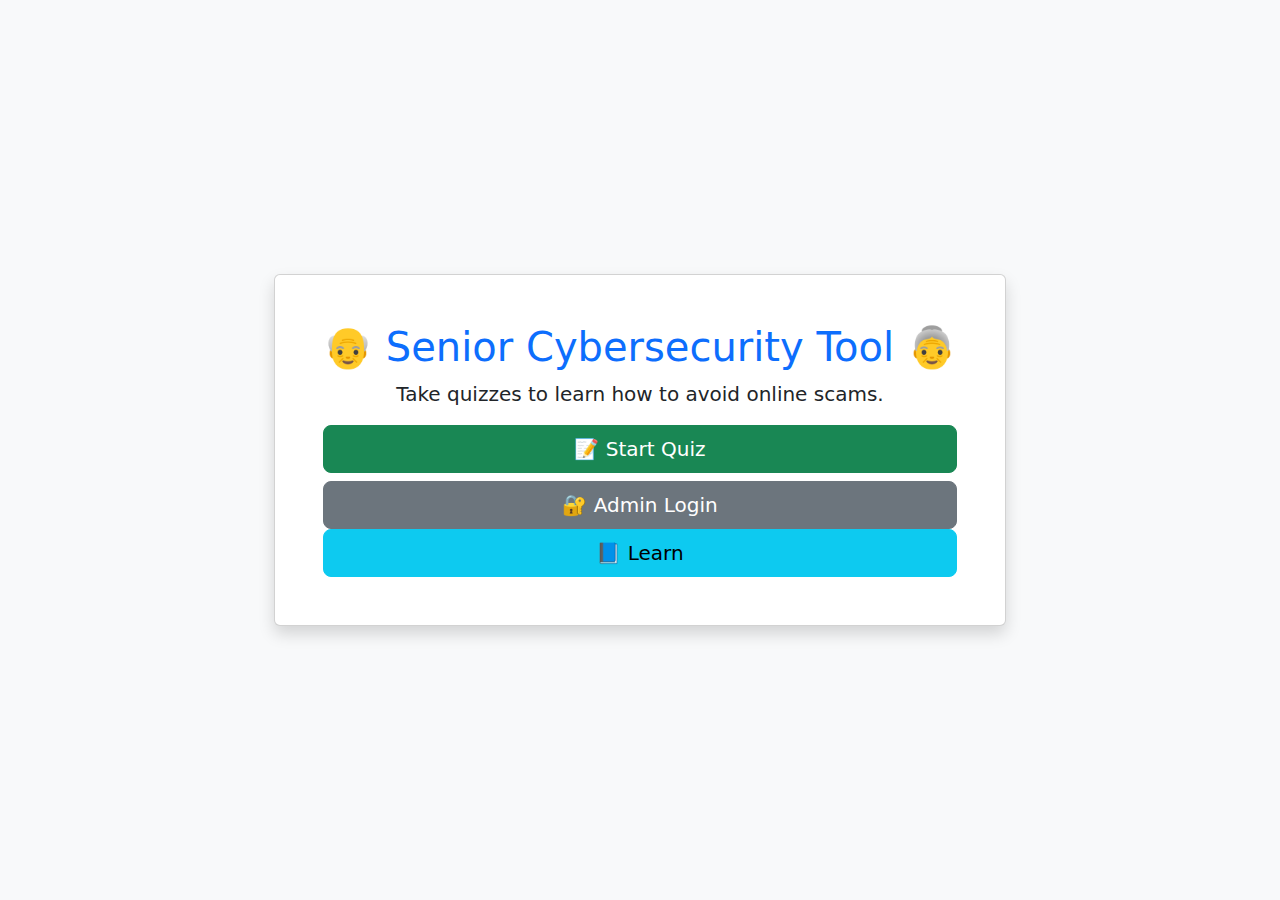
<file: templates/index.html>
<!DOCTYPE html>
<html>
<head>
  <title>Welcome</title>
  <link href="https://cdn.jsdelivr.net/npm/bootstrap@5.3.3/dist/css/bootstrap.min.css" rel="stylesheet">
</head>
<body class="bg-light">
<div class="container d-flex justify-content-center align-items-center" style="min-height: 100vh;">
  <div class="card p-5 shadow text-center">
    <h1 class="text-primary">👴 Senior Cybersecurity Tool 👵</h1>
    <p class="lead">Take quizzes to learn how to avoid online scams.</p>
    <a href="/modules" class="btn btn-success btn-lg mb-2">📝 Start Quiz</a>
    <a href="/admin_login" class="btn btn-secondary btn-lg">🔐 Admin Login</a>
    <a href="{{ url_for('learn') }}" class="btn btn-info btn-lg">📘 Learn</a>


  </div>
</div>
</body>
</html>
</file>
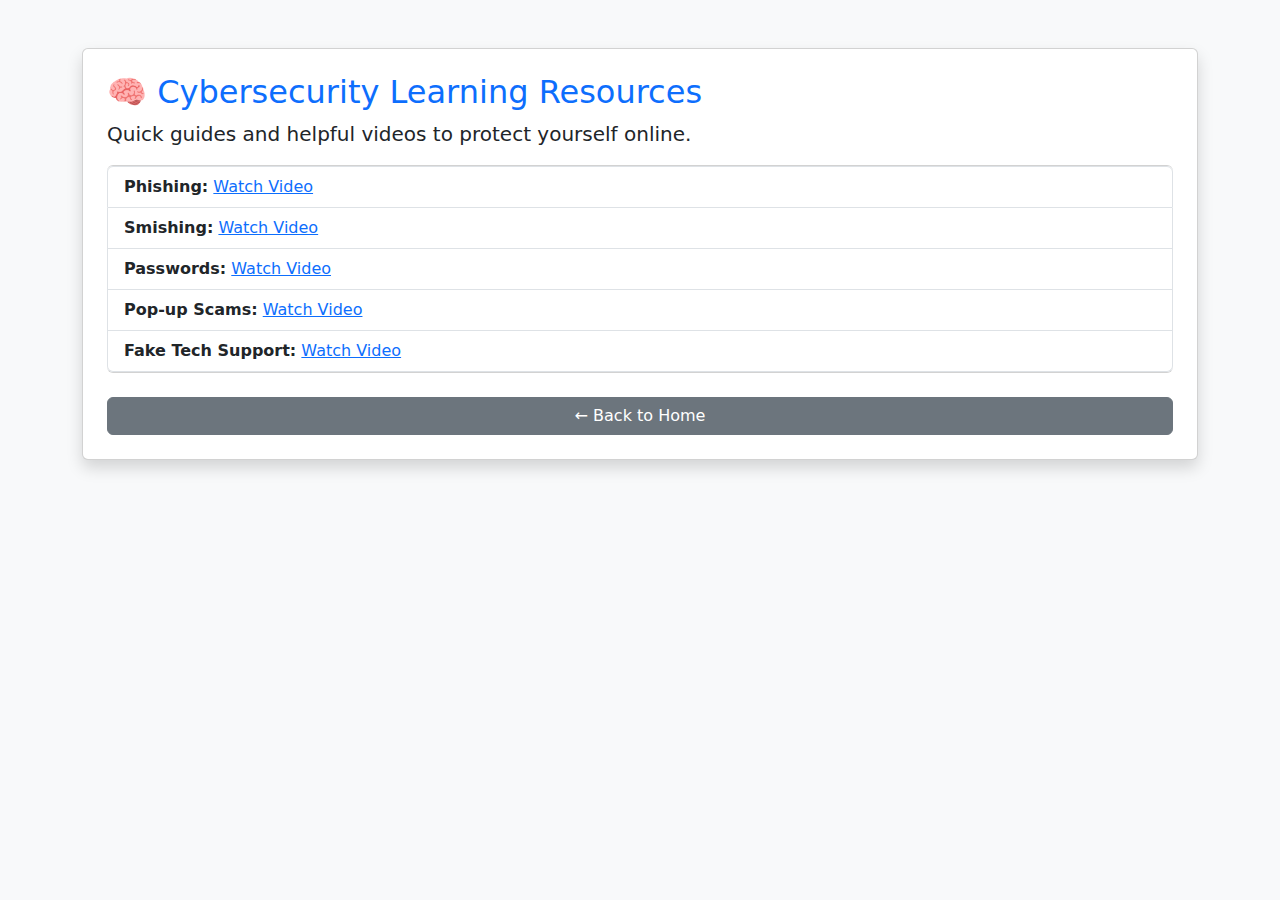
<file: templates/learn.html>
<!DOCTYPE html>
<html>
<head>
  <title>Cybersecurity Learning Resources</title>
  <link href="https://cdn.jsdelivr.net/npm/bootstrap@5.3.3/dist/css/bootstrap.min.css" rel="stylesheet">
</head>
<body class="bg-light">
  <div class="container mt-5">
    <div class="card shadow p-4">
      <h2 class="text-primary">🧠 Cybersecurity Learning Resources</h2>
      <p class="lead">Quick guides and helpful videos to protect yourself online.</p>
      <ul class="list-group">
        <li class="list-group-item"><strong>Phishing:</strong> <a href="https://youtu.be/Y7zNlEMDmI4?feature=shared" target="_blank">Watch Video</a></li>
        <li class="list-group-item"><strong>Smishing:</strong> <a href="https://youtu.be/ZOZGQeG8avQ?feature=shared" target="_blank">Watch Video</a></li>
        <li class="list-group-item"><strong>Passwords:</strong> <a href="https://youtu.be/7HEQ1s3H1vE?feature=shared" target="_blank">Watch Video</a></li>
        <li class="list-group-item"><strong>Pop-up Scams:</strong> <a href="https://youtu.be/RZ-CMLPhTrA?feature=shared" target="_blank">Watch Video</a></li>
        <li class="list-group-item"><strong>Fake Tech Support:</strong> <a href="https://youtu.be/LWWn4D2F0ek?feature=shared" target="_blank">Watch Video</a></li>
      </ul>
      <a href="/" class="btn btn-secondary mt-4">← Back to Home</a>
    </div>
  </div>
</body>
</html>
</file>
